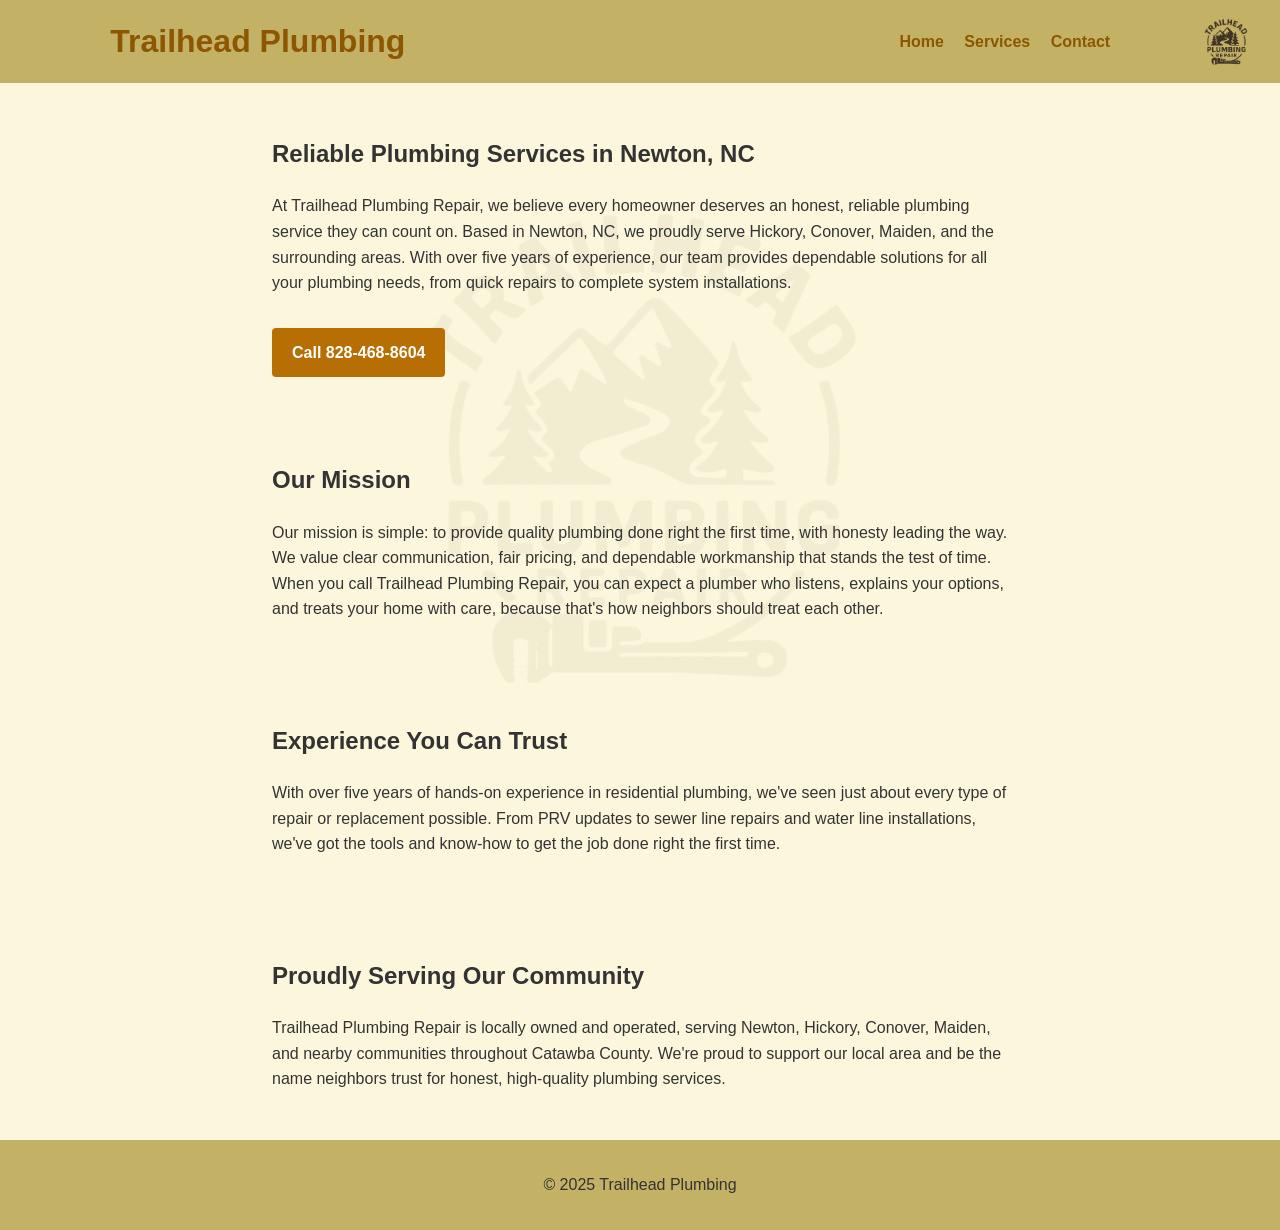
<file: index.html>
<!DOCTYPE html>
<html lang="en">
<head>
  <meta charset="UTF-8">
  <title>Reliable Plumbing Services in Newton, NC | Trailhead Plumbing</title>
  <meta name="viewport" content="width=device-width, initial-scale=1.0">
  <meta name="description" content="Trailhead Plumbing Repair provides honest, reliable residential plumbing services in Newton, Hickory, Conover, Maiden, and surrounding Catawba County areas.">
  <link rel="stylesheet" href="css/styles.css">
  <script type="application/ld+json">
    {
      "@context": "https://schema.org",
      "@type": "Plumber",
      "name": "Trailhead Plumbing Repair",
      "telephone": "828-468-8604",
      "email": "info@trailheadplumbing.com",
      "areaServed": [
        "Newton, NC",
        "Hickory, NC",
        "Conover, NC",
        "Maiden, NC",
        "Catawba County, NC"
      ],
      "serviceType": [
        "Emergency plumbing repairs",
        "Drain cleaning",
        "Water heater repair and installation",
        "Leak detection and pipe repair",
        "Fixture installation"
      ]
    }
  </script>
</head>
<body>

<header class="site-header">
  <div class="nav-container">
    <p class="brand-name">Trailhead Plumbing</p>
    <nav>
      <a href="index.html">Home</a>
      <a href="services.html">Services</a>
      <a href="contact.html">Contact</a>
    </nav>
  </div>
  <a href="index.html">
    <img src="images/Trailhead_Plumbing.png" alt="Trailhead Plumbing Repair logo" class="header-logo">
  </a>
</header>

<section>
  <h1>Reliable Plumbing Services in Newton, NC</h1>
  <p>
    At Trailhead Plumbing Repair, we believe every homeowner deserves an honest,
    reliable plumbing service they can count on. Based in Newton, NC, we
    proudly serve Hickory, Conover, Maiden, and the surrounding areas. With
    over five years of experience, our team provides dependable solutions for
    all your plumbing needs, from quick repairs to complete system installations.
  </p>
  <a class="call-button" href="tel:8284688604">Call 828-468-8604</a>
</section>

<section>
  <h2>Our Mission</h2>
  <p>
    Our mission is simple: to provide quality plumbing done right the first
    time, with honesty leading the way. We value clear communication, fair
    pricing, and dependable workmanship that stands the test of time. When you
    call Trailhead Plumbing Repair, you can expect a plumber who listens, explains
    your options, and treats your home with care, because that's how neighbors
    should treat each other.
  </p>
</section>

<section>
  <h2>Experience You Can Trust</h2>
  <p>
    With over five years of hands-on experience in residential plumbing, we've
    seen just about every type of repair or replacement possible. From PRV updates
    to sewer line repairs and water line installations, we've got the tools and
    know-how to get the job done right the first time.
  </p>
</section>

<section>
  <h2>Proudly Serving Our Community</h2>
  <p>
    Trailhead Plumbing Repair is locally owned and operated, serving Newton,
    Hickory, Conover, Maiden, and nearby communities throughout Catawba County.
    We're proud to support our local area and be the name neighbors trust for
    honest, high-quality plumbing services.
  </p>
</section>

<footer>
  <p>&copy; 2025 Trailhead Plumbing</p>
</footer>

</body>
</html>
</file>
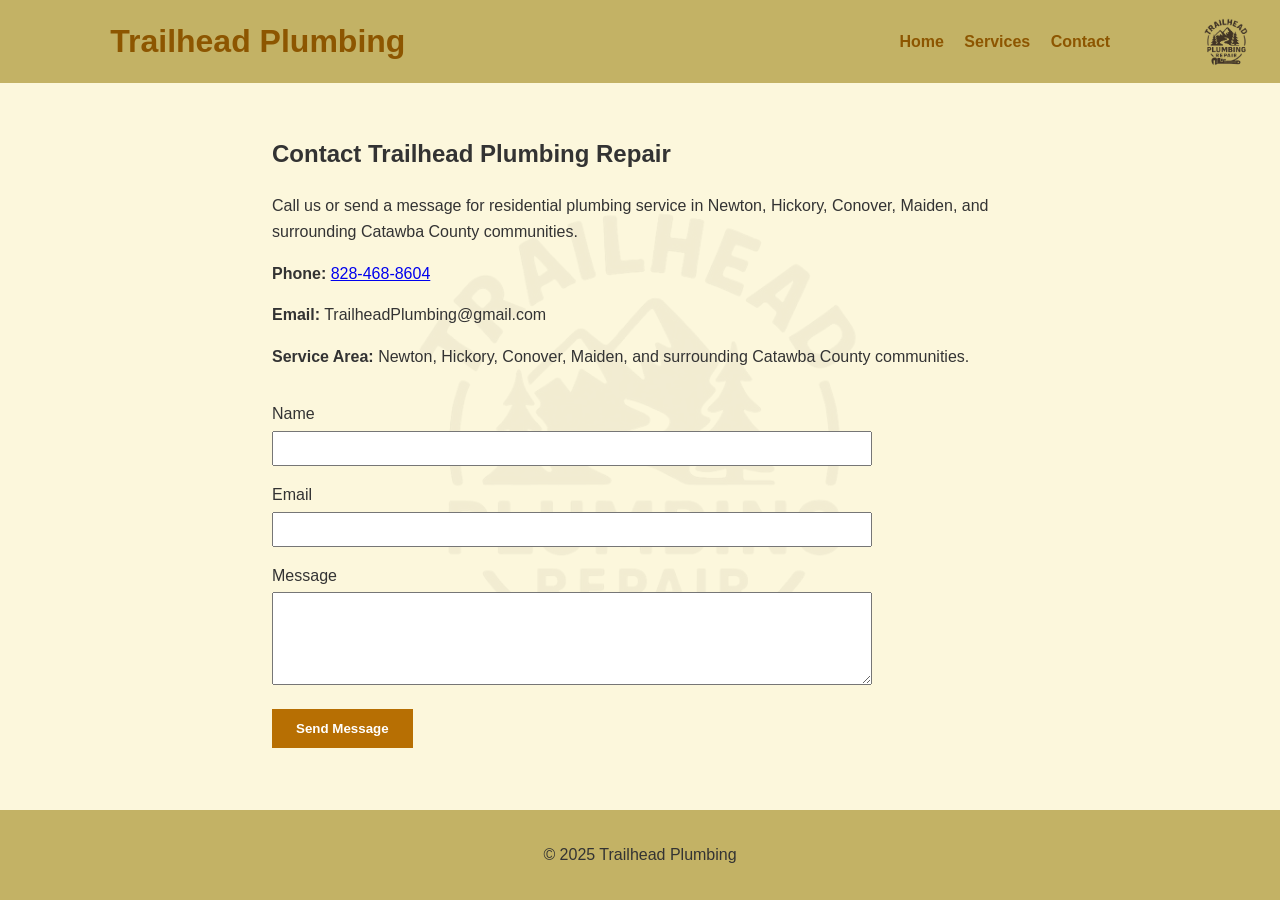
<file: contact.html>
<!DOCTYPE html>
<html lang="en">
<head>
  <meta charset="UTF-8">
  <title>Contact Trailhead Plumbing Repair</title>
  <meta name="viewport" content="width=device-width, initial-scale=1.0">
  <meta name="description" content="Contact Trailhead Plumbing Repair for residential plumbing service in Newton, Hickory, Conover, Maiden, and surrounding Catawba County communities.">
  <link rel="stylesheet" href="css/styles.css">
</head>
<body>

<header class="site-header">
  <div class="nav-container">
    <p class="brand-name">Trailhead Plumbing</p>
    <nav>
      <a href="index.html">Home</a>
      <a href="services.html">Services</a>
      <a href="contact.html">Contact</a>
    </nav>
  </div>
  <a href="index.html">
    <img src="images/Trailhead_Plumbing.png" alt="Trailhead Plumbing Repair logo" class="header-logo">
  </a>
</header>

<section>
  <h1>Contact Trailhead Plumbing Repair</h1>
  <p>
    Call us or send a message for residential plumbing service in Newton, Hickory,
    Conover, Maiden, and surrounding Catawba County communities.
  </p>

  <p><strong>Phone:</strong> <a href="tel:8284688604">828-468-8604</a></p>
  <p><strong>Email:</strong> TrailheadPlumbing@gmail.com</p>
  <p><strong>Service Area:</strong> Newton, Hickory, Conover, Maiden, and surrounding Catawba County communities.</p>

  <form name="contact" method="POST" data-netlify="true">
    <input type="hidden" name="form-name" value="contact">

    <label>
      Name<br>
      <input type="text" name="name" required>
    </label>

    <label>
      Email<br>
      <input type="email" name="email" required>
    </label>

    <label>
      Message<br>
      <textarea name="message" rows="5" required></textarea>
    </label>

    <button type="submit">Send Message</button>
  </form>
</section>

<footer>
  <p>&copy; 2025 Trailhead Plumbing</p>
</footer>

</body>
</html>
</file>
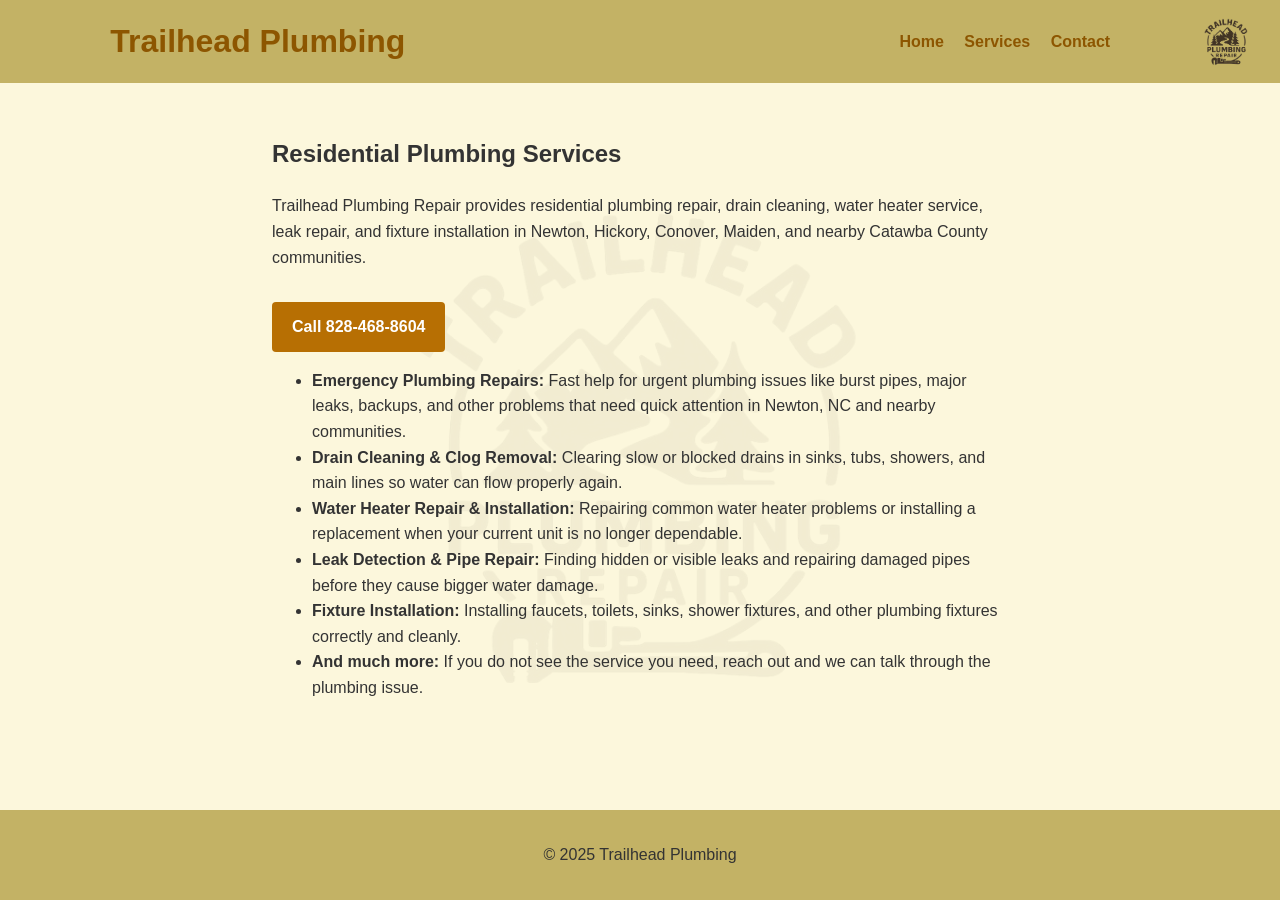
<file: services.html>
<!DOCTYPE html>
<html lang="en">
<head>
  <meta charset="UTF-8">
  <title>Residential Plumbing Services | Trailhead Plumbing</title>
  <meta name="viewport" content="width=device-width, initial-scale=1.0">
  <meta name="description" content="Explore residential plumbing services from Trailhead Plumbing Repair, including emergency plumbing repairs, drain cleaning, water heater service, leak repair, and fixture installation.">
  <link rel="stylesheet" href="css/styles.css">
</head>
<body>

<header class="site-header">
  <div class="nav-container">
    <p class="brand-name">Trailhead Plumbing</p>
    <nav>
      <a href="index.html">Home</a>
      <a href="services.html">Services</a>
      <a href="contact.html">Contact</a>
    </nav>
  </div>
  <a href="index.html">
    <img src="images/Trailhead_Plumbing.png" alt="Trailhead Plumbing Repair logo" class="header-logo">
  </a>
</header>

<section>
  <h1>Residential Plumbing Services</h1>
  <p>
    Trailhead Plumbing Repair provides residential plumbing repair, drain
    cleaning, water heater service, leak repair, and fixture installation in
    Newton, Hickory, Conover, Maiden, and nearby Catawba County communities.
  </p>
  <a class="call-button" href="tel:8284688604">Call 828-468-8604</a>

  <ul>
    <li>
      <strong>Emergency Plumbing Repairs:</strong> Fast help for urgent plumbing
      issues like burst pipes, major leaks, backups, and other problems that
      need quick attention in Newton, NC and nearby communities.
    </li>
    <li>
      <strong>Drain Cleaning & Clog Removal:</strong> Clearing slow or blocked
      drains in sinks, tubs, showers, and main lines so water can flow properly
      again.
    </li>
    <li>
      <strong>Water Heater Repair & Installation:</strong> Repairing common water
      heater problems or installing a replacement when your current unit is no
      longer dependable.
    </li>
    <li>
      <strong>Leak Detection & Pipe Repair:</strong> Finding hidden or visible
      leaks and repairing damaged pipes before they cause bigger water damage.
    </li>
    <li>
      <strong>Fixture Installation:</strong> Installing faucets, toilets, sinks,
      shower fixtures, and other plumbing fixtures correctly and cleanly.
    </li>
    <li>
      <strong>And much more:</strong> If you do not see the service you need,
      reach out and we can talk through the plumbing issue.
    </li>
  </ul>
</section>

<footer>
  <p>&copy; 2025 Trailhead Plumbing</p>
</footer>

</body>
</html>
</file>
<file: css/styles.css>
* {
  box-sizing: border-box;
}

body {
  font-family: Arial, sans-serif;
  min-height: 100vh;
  margin: 0;
  line-height: 1.6;
  color: #333;
  background-color: #fcf7dc;
  display: flex;
  flex-direction: column;
}

body::before {
  content: "";
  position: fixed;
  inset: 0;
  background-image: url("../images/Trailhead_Plumbing.png");
  background-repeat: no-repeat;
  background-position: center;
  background-size: 450px;
  opacity: 0.05;
  pointer-events: none;
  z-index: -1;
}

.site-header {
  background: #c3b265;
  color: #8d5500fe;
  padding: 1rem 2rem;
  display: flex;
  align-items: center;
  justify-content: space-between;
  gap: 1rem;
  text-align: center;
}

.nav-container {
  max-width: 1000px;
  width: 100%;
  margin: 0 auto;
  display: flex;
  align-items: center;
  justify-content: space-between;
  gap: 1rem;
}

.brand-name {
  margin: 0;
  font-size: 2rem;
  font-weight: bold;
}

.header-logo {
  height: 48px;
  width: auto;
  display: block;
}

nav a {
  color: #8d5500fe;
  margin-left: 1rem;
  text-decoration: none;
  font-weight: bold;
}

nav a:hover {
  text-decoration: underline;
}

section {
  max-width: 800px;
  margin: 0 auto;
  padding: 2rem;
}

.call-button {
  display: inline-block;
  margin-top: 1rem;
  padding: 0.75rem 1.25rem;
  background: #b76f03;
  color: white;
  text-decoration: none;
  font-weight: bold;
  border-radius: 4px;
}

.call-button:hover {
  opacity: 0.9;
}

footer {
  background: #c3b265;
  text-align: center;
  padding: 1rem;
  margin-top: auto;
}

form {
  max-width: 600px;
  margin-top: 2rem;
}

label {
  display: block;
  margin-bottom: 1rem;
}

input,
textarea {
  width: 100%;
  padding: 0.5rem;
  margin-top: 0.25rem;
}

button {
  background: #b76f03;
  color: white;
  padding: 0.75rem 1.5rem;
  border: none;
  cursor: pointer;
  font-weight: bold;
}

button:hover {
  opacity: 0.9;
}

@media (max-width: 768px) {
  .site-header,
  .nav-container {
    flex-direction: column;
  }

  nav a {
    display: inline-block;
    margin: 0.5rem;
  }
}
</file>
